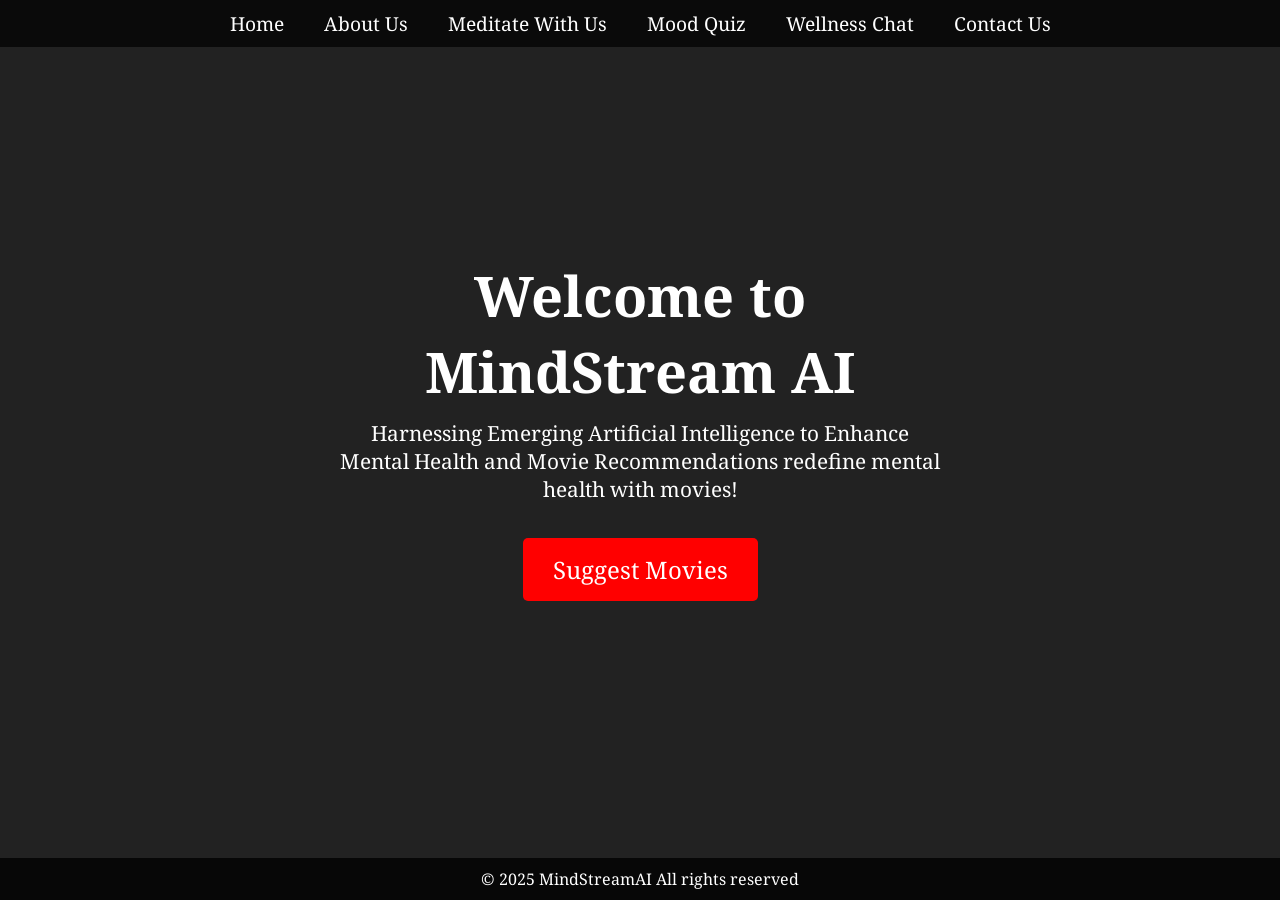
<file: index.html>
<!DOCTYPE html>
<html lang="en">

<head>
    <meta charset="UTF-8">
    <meta name="viewport" content="width=device-width, initial-scale=1.0">
    <meta http-equiv="X-UA-Compatible" content="ie=edge">
    <title>Home</title>
    <link href="https://fonts.googleapis.com/css2?family=Noto+Serif&display=swap" rel="stylesheet">
    <link rel="stylesheet" href="styles.css">
    <script src="script.js" defer></script>
</head>

<body>
    <!-- Navigation Bar -->
    <nav>
        <div class="nav-container">
            <ul>
                <li><a href="index.html">Home</a></li>
                <li><a href="about.html">About Us</a></li>
                <li><a href="recipe.html">Meditate With Us</a></li>
                <li><a href="generate.html">Mood Quiz</a></li>
                <li><a href="quiz.html">Wellness Chat</a></li>
                <li><a href="contact.html">Contact Us</a></li>
            </ul>
        </div>
    </nav>

    <!-- Hero Section with Image Slideshow -->
    <header class="hero">
        <div class="slideshow-container">
            <div class="mySlides">
                <img src="1.jpg" alt="Image 1">
            </div>
            <div class="mySlides">
                <img src="2.jpg" alt="Image 2">
            </div>
            <div class="mySlides">
                <img src="3.jpg" alt="Image 3">
            </div>
            <div class="mySlides">
                <img src="4.jpg" alt="Image 4">
            </div>
            <div class="mySlides">
                <img src="5.jpg" alt="Image 5">
            </div>
            <div class="mySlides">
                <img src="6.jpg" alt="Image 6">
            </div>
            <div class="mySlides">
                <img src="7.jpg" alt="Image 7">
            </div>
            <div class="mySlides">
                <img src="8.jpg" alt="Image 8">
            </div>
            <div class="mySlides">
                <img src="9.jpg" alt="Image 9">
            </div>
            <div class="mySlides">
                <img src="10.jpg" alt="Image 10">
            </div>
        </div>

        <!-- Welcome Message -->
        <div class="hero-text">
            <h2>Welcome to MindStream AI </h2>
            <p>Harnessing Emerging Artificial Intelligence to Enhance Mental Health and Movie Recommendations redefine mental health with movies!</p> 
                          
            <!-- Start Cooking Button -->
            <a href="generate.html" class="start-cooking-btn">Suggest Movies</a>
        </div>
    </header>

    <!-- Footer -->
    <footer>
        <p>&copy; 2025 MindStreamAI All rights reserved</p>
    </footer>
</body>

</html>
</file>
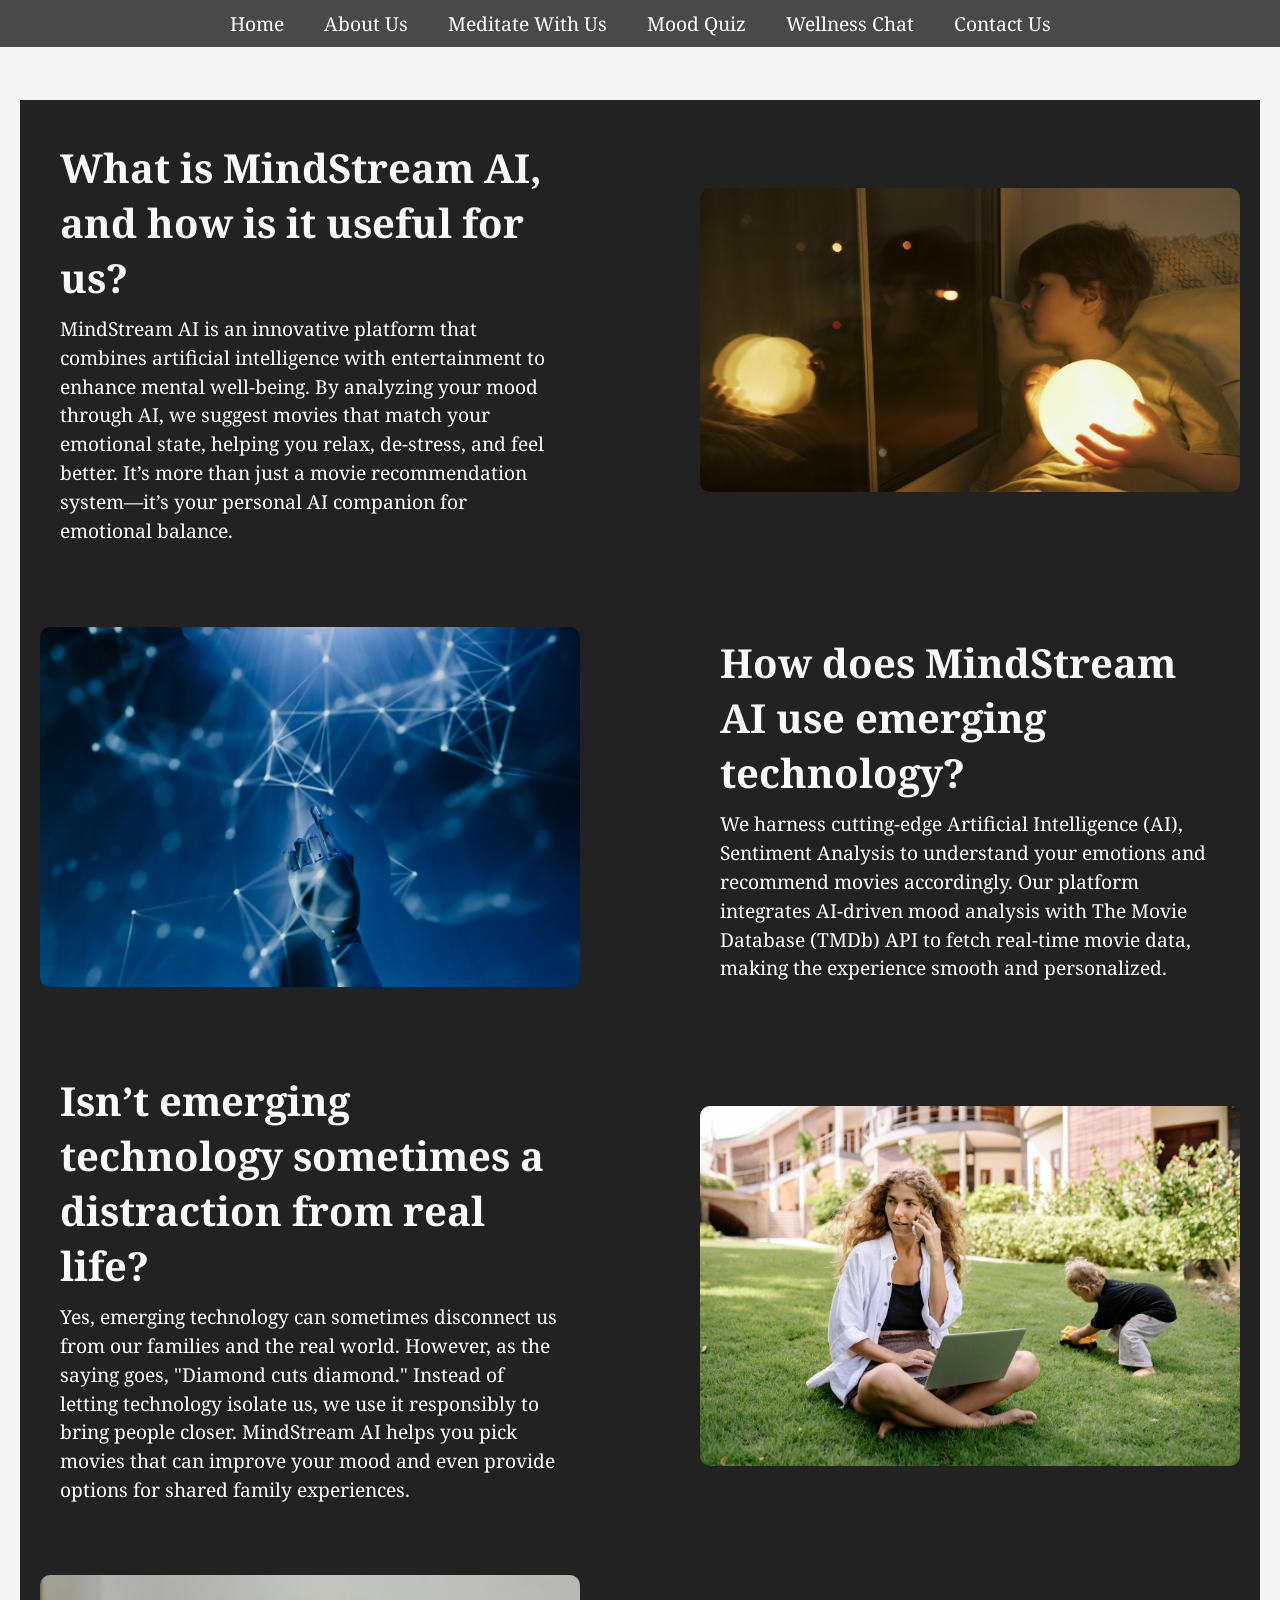
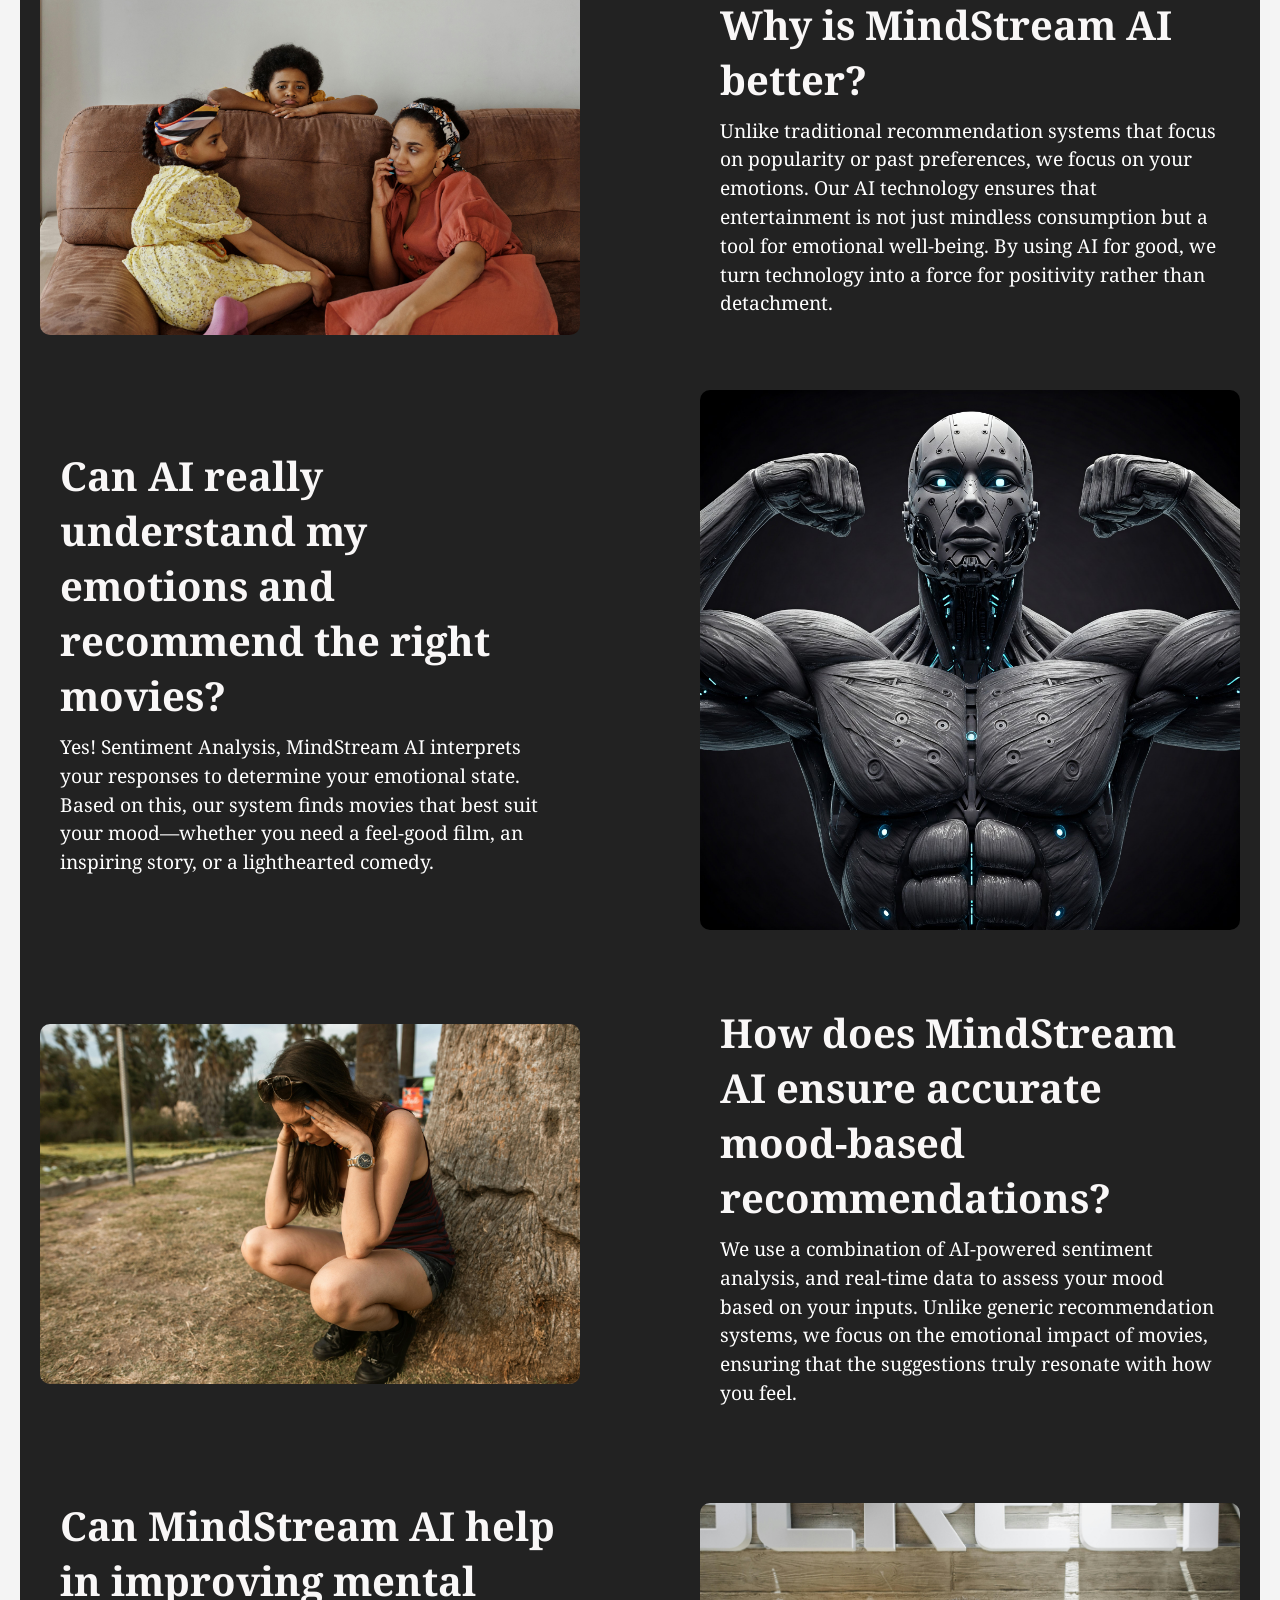
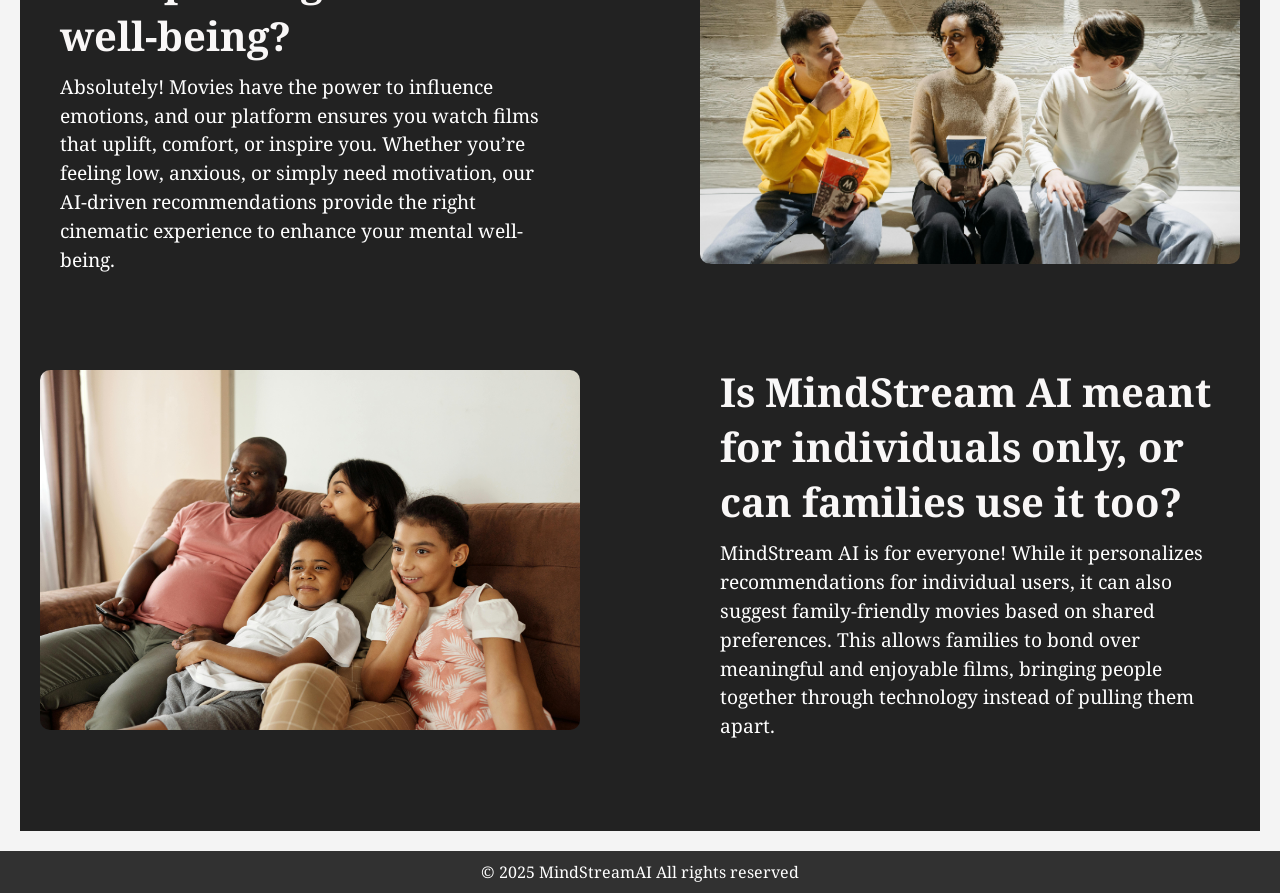
<file: about.html>
<!DOCTYPE html>
<html lang="en">

<head>
    <meta charset="UTF-8">
    <meta name="viewport" content="width=device-width, initial-scale=1.0">
    <meta http-equiv="X-UA-Compatible" content="ie=edge">
    <title>About Us</title>
    <link href="https://fonts.googleapis.com/css2?family=Noto+Serif&display=swap" rel="stylesheet">
    <link rel="stylesheet" href="about.css">
    <script src="script.js" defer></script>
</head>

<body>
    <!-- Navigation Bar (same as homepage) -->
    <nav>
        <div class="nav-container">
            <ul>
                <li><a href="index.html">Home</a></li>
                <li><a href="about.html">About Us</a></li>
                <li><a href="recipe.html">Meditate With Us</a></li>
                <li><a href="generate.html">Mood Quiz</a></li>
                <li><a href="quiz.html">Wellness Chat</a></li>
                <li><a href="contact.html">Contact Us</a></li>
            </ul>
        </div>
    </nav>

    <!-- About Section -->
    <section class="about-container">
        <div class="text-container">
            <div class="about-section">
                <div class="about-text">
                    <h2>What is MindStream AI, and how is it useful for us?</h2>
                    <p> MindStream AI is an innovative platform that combines artificial intelligence with entertainment to enhance mental well-being. By analyzing your mood through AI, we suggest movies that match your emotional state, helping you relax, de-stress, and feel better. It’s more than just a movie recommendation system—it’s your personal AI companion for emotional balance.</p>
                </div>
                <div class="about-image">
                    <img src="photo1.jpg" alt="Image 1">
                </div>
            </div>

            <div class="about-section reverse">
                <div class="about-text">
                    <h2>How does MindStream AI use emerging technology?</h2>
                    <p>We harness cutting-edge Artificial Intelligence (AI), Sentiment Analysis to understand your emotions and recommend movies accordingly. Our platform integrates AI-driven mood analysis with The Movie Database (TMDb) API to fetch real-time movie data, making the experience smooth and personalized.</p>
                </div>
                <div class="about-image">
                    <img src="photo2.jpg" alt="Image 2">
                </div>
            </div>

            <div class="about-section">
                <div class="about-text">
                    <h2> Isn’t emerging technology sometimes a distraction from real life?</h2>
                    <p>Yes, emerging technology can sometimes disconnect us from our families and the real world. However, as the saying goes, "Diamond cuts diamond." Instead of letting technology isolate us, we use it responsibly to bring people closer. MindStream AI helps you pick movies that can improve your mood and even provide options for shared family experiences.</p>
                </div>
                <div class="about-image">
                    <img src="photo3.jpg" alt="Image 3">
                </div>
            </div>

            <div class="about-section reverse">
                <div class="about-text">
                    <h2>Why is MindStream AI better?</h2>
                    <p>Unlike traditional recommendation systems that focus on popularity or past preferences, we focus on your emotions. Our AI technology ensures that entertainment is not just mindless consumption but a tool for emotional well-being. By using AI for good, we turn technology into a force for positivity rather than detachment.</p>
                </div>
                <div class="about-image">
                    <img src="photo4.jpg" alt="Image 4">
                </div>
            </div>

            <div class="about-section">
                <div class="about-text">
                    <h2>Can AI really understand my emotions and recommend the right movies?</h2>
                    <p>Yes! Sentiment Analysis, MindStream AI interprets your responses to determine your emotional state. Based on this, our system finds movies that best suit your mood—whether you need a feel-good film, an inspiring story, or a lighthearted comedy.</p>
                </div>
                <div class="about-image">
                    <img src="photo5.jpg" alt="Image 5">
                </div>
            </div>
            <div class="about-section reverse">
                <div class="about-text">
                    <h2>How does MindStream AI ensure accurate mood-based recommendations?</h2>
                    <p>We use a combination of AI-powered sentiment analysis, and real-time data to assess your mood based on your inputs. Unlike generic recommendation systems, we focus on the emotional impact of movies, ensuring that the suggestions truly resonate with how you feel.</p>
                </div>
                <div class="about-image">
                    <img src="photo6.jpg" alt="Image 6">
                </div>
            </div><div class="about-section">
                <div class="about-text">
                    <h2>Can MindStream AI help in improving mental well-being?</h2>
                    <p>Absolutely! Movies have the power to influence emotions, and our platform ensures you watch films that uplift, comfort, or inspire you. Whether you’re feeling low, anxious, or simply need motivation, our AI-driven recommendations provide the right cinematic experience to enhance your mental well-being.</p>
                </div>
                <div class="about-image">
                    <img src="photo7.jpg" alt="Image 7">
                </div>
            </div>
            <div class="about-section reverse">
                <div class="about-text">
                    <h2>Is MindStream AI meant for individuals only, or can families use it too?</h2>
                    <p>MindStream AI is for everyone! While it personalizes recommendations for individual users, it can also suggest family-friendly movies based on shared preferences. This allows families to bond over meaningful and enjoyable films, bringing people together through technology instead of pulling them apart.</p>
                </div>
                <div class="about-image">
                    <img src="photo8.jpg" alt="Image 8">
                </div>
            </div>
        </div>
    </section>

    <!-- Footer (same as homepage) -->
    <footer>
        <p>&copy; 2025 MindStreamAI All rights reserved</p>
    </footer>
</body>

</html>
</file>
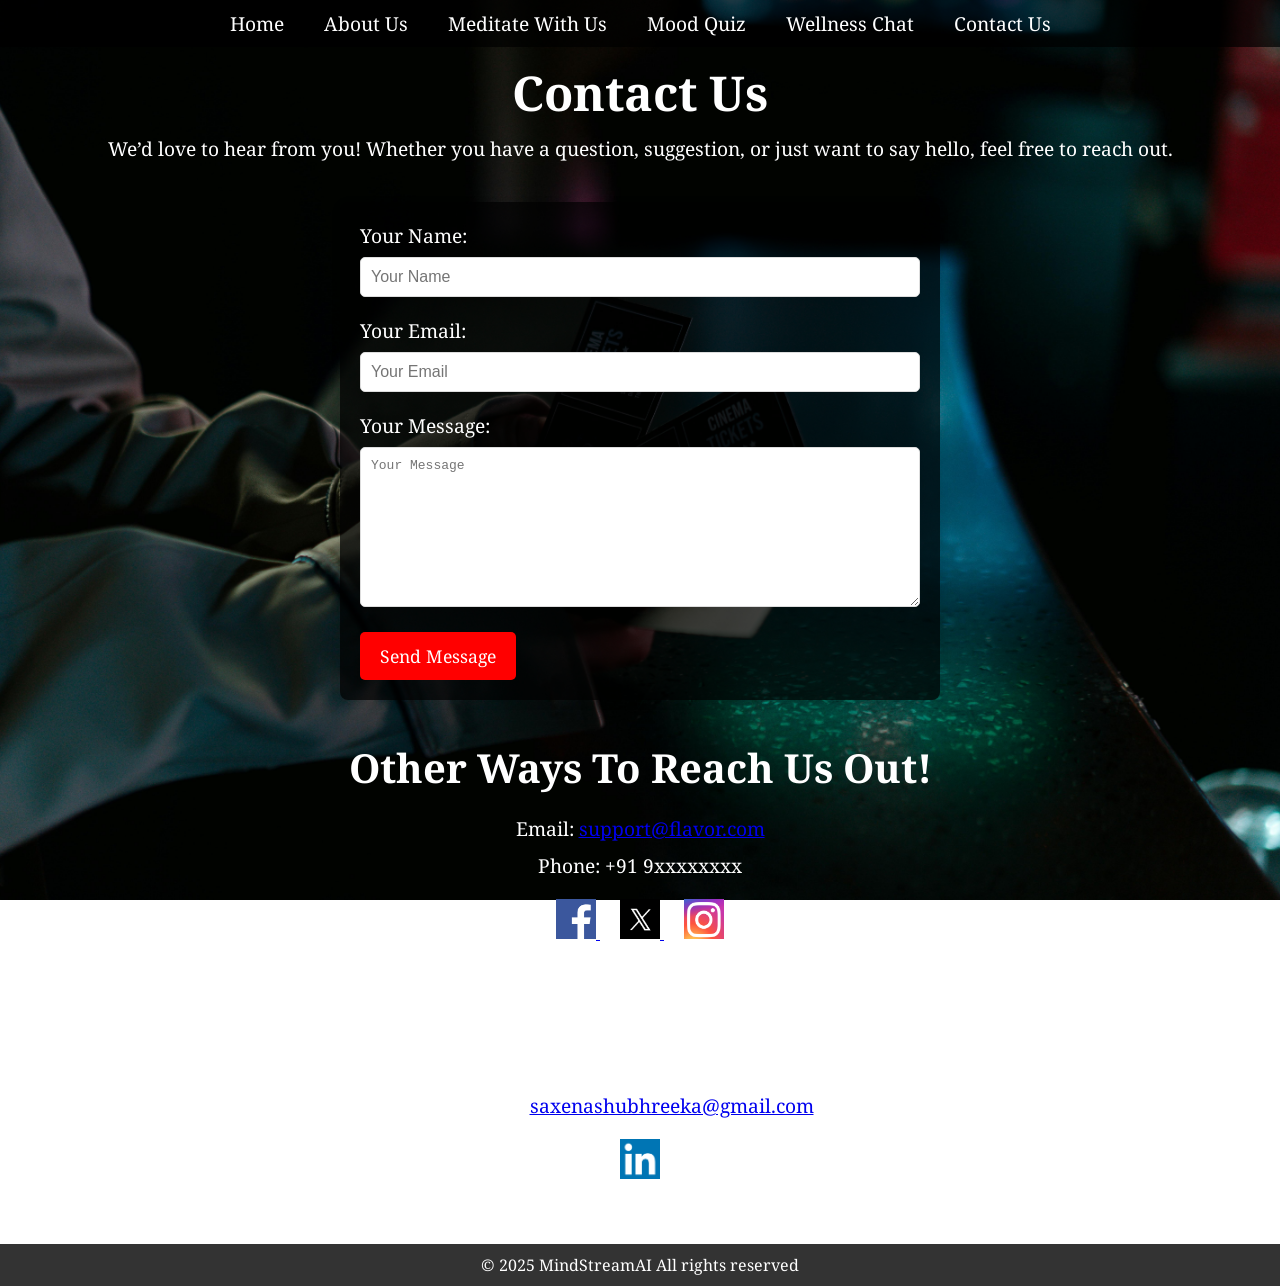
<file: contact.html>
<!DOCTYPE html>
<html lang="en">

<head>
    <meta charset="UTF-8">
    <meta name="viewport" content="width=device-width, initial-scale=1.0">
    <meta http-equiv="X-UA-Compatible" content="ie=edge">
    <title>Contact Us</title>
    <link href="https://fonts.googleapis.com/css2?family=Noto+Serif&display=swap" rel="stylesheet">
    <link rel="stylesheet" href="contact.css">
    <script src="script.js" defer></script>
</head>

<body>
    <!-- Navigation Bar (same as homepage) -->
    <nav>
        <div class="nav-container">
            <ul>
                <li><a href="index.html">Home</a></li>
                <li><a href="about.html">About Us</a></li>
                <li><a href="recipe.html">Meditate With Us</a></li>
                <li><a href="generate.html">Mood Quiz</a></li>
                <li><a href="quiz.html">Wellness Chat</a></li>
                <li><a href="contact.html">Contact Us</a></li>
            </ul>
        </div>
    </nav>

    <!-- Contact Section -->
    <section class="contact-container">
        <div class="contact-header">
            <h2>Contact Us</h2>
            <p>We’d love to hear from you! Whether you have a question, suggestion, or just want to say hello, feel free to reach out.</p>
        </div>

        <!-- Contact Form -->
  <div class="contact-form-container">
            <form action="https://formspree.io/f/myzzbkbe" method="POST" class="contact-form">
                <label for="name">Your Name:</label>
                <input type="text" id="name" name="name" placeholder="Your Name" required>

                <label for="email">Your Email:</label>
                <input type="email" id="email" name="email" placeholder="Your Email" required>

                <label for="message">Your Message:</label>
                <textarea id="message" name="message" placeholder="Your Message" required></textarea>

                <button type="submit" class="submit-btn">Send Message</button>
            </form>
        </div>

        <!-- Contact Info Section -->
        <div class="contact-info">
            <h3>Other Ways To Reach Us Out! </h3>
            <p>Email: <a href="mailto:xxxxxxx@MindStreamAI.com">support@flavor.com</a></p>
            <p>Phone: +91 9xxxxxxxx </p>

            <div class="social-media">
                <a href="https://facebook.com" target="_blank" class="social-icon">
                    <img src="facebook.png" alt="Facebook">
                </a>
                <a href="https://twitter.com" target="_blank" class="social-icon">
                    <img src="twitter.png" alt="Twitter">
                </a>
                <a href="https://instagram.com" target="_blank" class="social-icon">
                    <img src="instagram.png" alt="Instagram">
                </a>
            </div>
        </div>
              <!-- Contact Info Section -->
              <div class="contact-info">
                <h3>Created By:</h3>
                <h2>SHUBHREEKA SAXENA</h2>
                <p>Email: <a href="saxenashubhreeka@gmail.com">saxenashubhreeka@gmail.com</a></p>
            
                <div class="social-media">
                    <a href="https://www.linkedin.com/in/shubhreeka-saxena/" target="_blank" class="social-icon">
                        <img src="linkedin.png" alt="Linkedin">
                    </a>
                </div>
    </div>
          

</section>

    <!-- Footer -->
    <footer>
        <p>&copy; 2025 MindStreamAI All rights reserved</p>
    </footer>
</body>

</html>
</file>
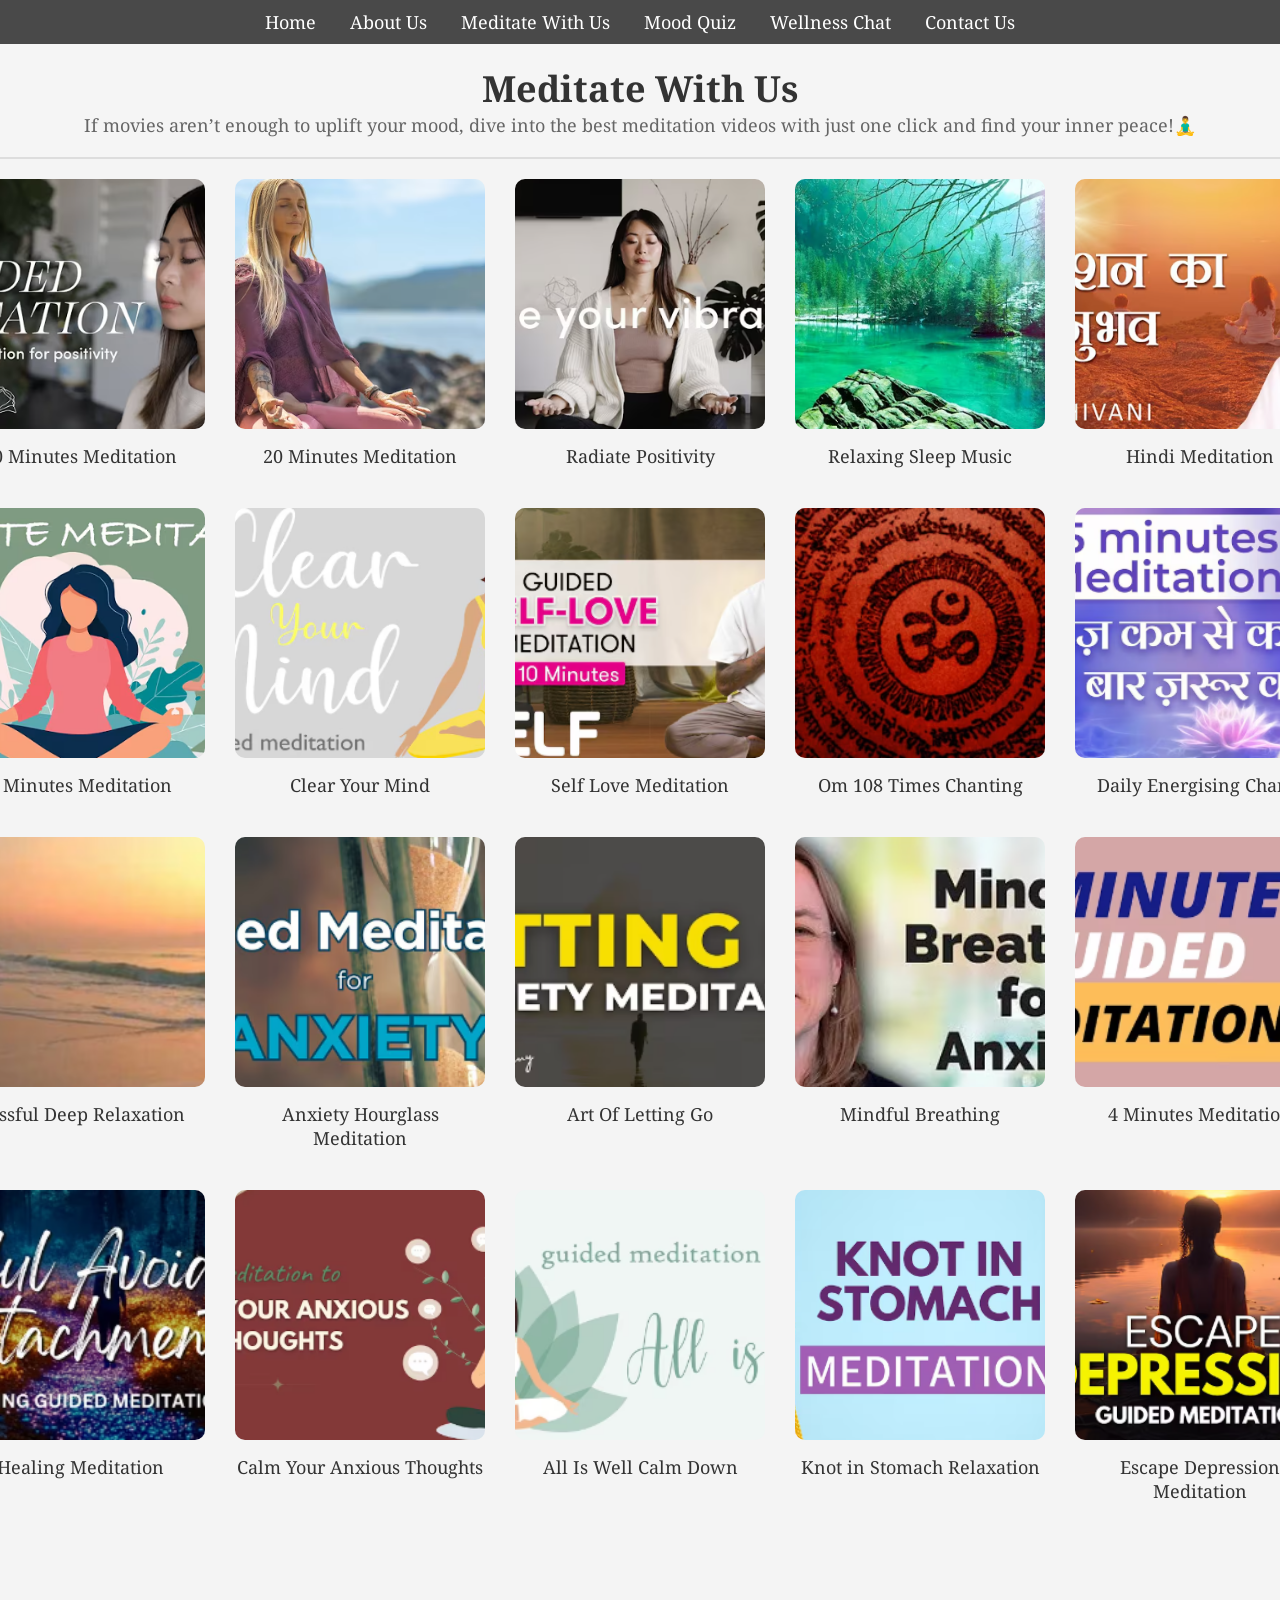
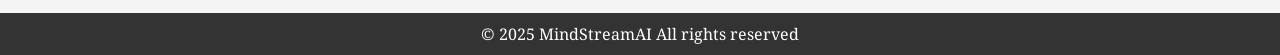
<file: recipe.html>
<!DOCTYPE html>
<html lang="en">

<head>
    <meta charset="UTF-8">
    <meta name="viewport" content="width=device-width, initial-scale=1.0">
    <meta http-equiv="X-UA-Compatible" content="ie=edge">
    <title>Meditate With Us</title>
    <link href="https://fonts.googleapis.com/css2?family=Noto+Serif&display=swap" rel="stylesheet">
    <link rel="stylesheet" href="recipe.css">
    
</head>

<body>
    <!-- Navigation Bar -->
    <nav>
        <div class="nav-container">
            <ul>
                <li><a href="index.html">Home</a></li>
                <li><a href="about.html">About Us</a></li>
                <li><a href="recipe.html">Meditate With Us</a></li>
                <li><a href="generate.html">Mood Quiz</a></li>
                <li><a href="quiz.html">Wellness Chat</a></li>
                <li><a href="contact.html">Contact Us</a></li>
            </ul>
        </div>
    </nav>

    <!-- Header Section -->
    <header>
        <br> <br>
        <h1>Meditate With Us</h1>
        <p>If movies aren’t enough to uplift your mood, dive into the best meditation videos with just one click and find your inner peace!🧘‍♂️</p>
    </header>

    <!-- Popular Recipes Section -->
    <section class="popular-recipes">
        <div class="recipe-row">
            <div class="recipe-item">
                <a href="https://youtu.be/cyMxWXlX9sU?si=vjSIWsZ-36MgWEzR">
                    <img src="a.png" alt="Recipe A">
                </a>
                <p>10 Minutes Meditation</p>
            </div>
            <div class="recipe-item">
                <a href="https://youtu.be/TPC_36ZHOjo?si=QdP3k0vBA98Pskb6">
                    <img src="b.png" alt="Recipe B">
                </a>
                <p>20 Minutes Meditation</p>
            </div>
            <div class="recipe-item">
                <a href="https://youtu.be/-9KLB2HI9BI?si=ogVOuHWqkNA-m1DE">
                    <img src="c.png" alt="Recipe ">
                </a>
                <p>Radiate Positivity</p>
            </div>
            <div class="recipe-item">
                <a href="https://youtu.be/lh4JdZTJe7k?si=FL9O5-wEBaZ-AjDy">
                    <img src="d.png" alt="Recipe AA">
                </a>
                <p>Relaxing Sleep Music</p>
            </div>
            <div class="recipe-item">
                <a href="https://youtu.be/XnT_cOq_Ba8?si=dI_hty8Pk7EMVTfc">
                    <img src="e.png" alt="Recipe C">
                </a>
                <p>Hindi Meditation</p>
            </div>
        </div>

        <div class="recipe-row">
            <div class="recipe-item">
                <a href="https://youtu.be/inpok4MKVLM?si=rSPqf0TJg9R76mQM">
                    <img src="f.png" alt="Recipe CC">
                </a>
                <p>5 Minutes Meditation</p>
            </div>
            <div class="recipe-item">
                <a href="https://youtu.be/ez3GgRqhNvA?si=lEDoLDt0NHJTVhav">
                    <img src="g.png" alt="Recipe D">
                </a>
                <p>Clear Your Mind</p>
            </div>
            <div class="recipe-item">
                <a href="https://youtu.be/vj0JDwQLof4?si=FVc2oEtiS94Wl2Vh">
                    <img src="h.png" alt="Recipe E">
                </a>
                <p>Self Love Meditation</p>
            </div>
            <div class="recipe-item">
                <a href="https://youtu.be/ijfLsKg8jFY?si=gw5YYoZoRIB-D6lw">
                    <img src="i.png" alt="Recipe F">
                </a>
                <p>Om 108 Times Chanting</p>
            </div>
            <div class="recipe-item">
                <a href="https://youtu.be/6WQJOxSViGM?si=9-v0WDyWp6UGdpFr">
                    <img src="j.png" alt="Recipe DD">
                </a>
                <p>Daily Energising Chants</p>
            </div>
        </div>

        <div class="recipe-row">
            <div class="recipe-item">
                <a href="https://youtu.be/Jyy0ra2WcQQ?si=dFpT97RoMtSN3CcU">
                    <img src="k.png" alt="Recipe G">
                </a>
                <p>Blissful Deep Relaxation</p>
            </div>
            <div class="recipe-item">
                <a href="https://youtu.be/pU80BEm43JM?si=6cAhiS504h-KQpuW">
                    <img src="l.png" alt="Recipe BB">
                </a>
                <p>Anxiety Hourglass Meditation</p>
            </div>
            <div class="recipe-item">
                <a href="https://youtu.be/6arfMc9Aj4k?si=2gvvl7GjPvJrQ41D">
                    <img src="m.png" alt="Recipe H">
                </a>
                <p>Art Of Letting Go</p>
            </div>
            <div class="recipe-item">
                <a href="https://youtu.be/v-w-vSvi-24?si=ZFrepiAHMr3ZFz-d">
                    <img src="n.png" alt="Recipe I">
                </a>
                <p>Mindful Breathing</p>
            </div>
            <div class="recipe-item">
                <a href="https://youtu.be/wuO6nZhD5bo?si=QpQ84GhzL9yw52Xk">
                    <img src="o.png" alt="Recipe BB">
                </a>
                <p>4 Minutes Meditation</p>
            </div>
        </div>
        
        <div class="recipe-row">
            <div class="recipe-item">
                <a href="https://youtu.be/W2zwtQ4h8II?si=iCGKh4r5wIg2TKXT">
                    <img src="p.png" alt="Recipe J">
                </a>
                <p>Healing Meditation</p>
            </div>
            <div class="recipe-item">
                <a href="https://youtu.be/LBEAJcp0lTs?si=JaQeL3SfXQq8-fR4">
                    <img src="q.png" alt="Recipe M">
                </a>
                <p>Calm Your Anxious Thoughts </p>
            </div>
            <div class="recipe-item">
                <a href="https://youtu.be/TfyZPiMeBVk?si=GnCZVjySpqQ8FpJl">
                    <img src="r.png" alt="Recipe K">
                </a>
                <p>All Is Well Calm Down </p>
            </div>
            <div class="recipe-item">
                <a href="https://youtu.be/ZGqMgGv47Wo?si=_q2YRiBjQFrvlmbF">
                    <img src="s.png" alt="Recipe L">
                </a>
                <p>Knot in Stomach Relaxation</p>
            </div>
            <div class="recipe-item">
                <a href="https://youtu.be/xShv7mMmfW4?si=d-QsjtN44lsR-uSD">
                    <img src="t.png" alt="Recipe L">
                </a>
                <p>Escape Depression Meditation</p>
            </div>
            
        </div>
    </section>

    <footer>
        <p>&copy; 2025 MindStreamAI All rights reserved</p>
    </footer>
</body>

</html>
</file>
<file: styles.css>
/* Reset and Basic Styles */
* {
    margin: 0;
    padding: 0;
    box-sizing: border-box;
}

body {
    font-family: 'Noto Serif', serif;
    color: white;
    background-color: #222;
    height: 100vh; /* Full viewport height */
    overflow: hidden; /* Remove the scrollbar */
    display: flex;
    flex-direction: column; /* Stack elements vertically */
}

/* Navigation Bar */
nav {
    position: fixed;
    top: 0;
    left: 0;
    width: 100%;
    padding: 10px 0;
    background-color: rgba(0, 0, 0, 0.7);
    z-index: 10;
}

.nav-container {
    display: flex;
    justify-content: center;
    align-items: center;
}

nav ul {
    list-style: none;
    display: flex;
    justify-content: center;
    margin: 0;
    padding: 0;
}

nav ul li {
    margin: 0 20px;
}

nav ul li a {
    color: white;
    text-decoration: none;
    font-size: 1.2em;
    font-family: 'Noto Serif', serif;
    font-weight: normal;
    transition: color 0.3s ease;
}

nav ul li a:hover {
    color: red;
}

/* Hero Section (Image Slideshow) */
.hero {
    position: relative;
    flex: 1; /* This ensures the hero section takes up the remaining space */
    width: 100%;
    overflow: hidden;
    background-size: cover;
    background-position: center;
}

.slideshow-container {
    position: absolute;
    top: 0;
    left: 0;
    width: 100%;
    height: 100%;
    display: flex;
    justify-content: center;
    align-items: center;
}

.mySlides {
    position: absolute;
    width: 100%;
    height: 100%;
    opacity: 0;
    animation: slide 60s infinite;
}

.mySlides img {
    width: 100%;
    height: 100%;
    object-fit: cover;
}

/* Animation for Slideshow */
@keyframes slide {
    0% {
        opacity: 1;
        z-index: 1;
    }
    10% {
        opacity: 1;
        z-index: 1;
    }
    20% {
        opacity: 0;
        z-index: -1;
    }
    30% {
        opacity: 0;
        z-index: -1;
    }
    40% {
        opacity: 1;
        z-index: 1;
    }
    50% {
        opacity: 1;
        z-index: 1;
    }
    60% {
        opacity: 0;
        z-index: -1;
    }
    70% {
        opacity: 0;
        z-index: -1;
    }
    80% {
        opacity: 1;
        z-index: 1;
    }
    90% {
        opacity: 1;
        z-index: 1;
    }
    100% {
        opacity: 0;
        z-index: -1;
    }
}

/* Hero Text */
.hero-text {
    position: absolute;
    top: 50%;
    left: 50%;
    transform: translate(-50%, -50%);
    text-align: center;
    color: white;
    z-index: 2; /* Makes sure text appears above the images */
    padding: 0 15px;
}

.hero-text h2 {
    font-size: 3.5em;
    margin-bottom: 10px;
}

.hero-text p {
    font-size: 1.3em;
    margin-bottom: 15px;
}

.hero-text h3 {
    font-size: 2em;
    margin-bottom: 20px;
}

/* Start Cooking Button */
.start-cooking-btn {
    font-family: 'Noto Serif', serif;
    font-size: 1.5em;
    padding: 15px 30px;
    background-color: red; /* Red Button */
    color: white;
    text-decoration: none;
    border-radius: 5px;
    display: inline-block;
    margin-top: 20px;
    transition: background-color 0.3s ease, transform 0.2s ease;
}

.start-cooking-btn:hover {
    background-color: darkred; /* Darker Red on hover */
    transform: scale(1.1);
}

/* Footer */
footer {
    width: 100%;
    background-color: rgba(0, 0, 0, 0.8);
    text-align: center;
    padding: 10px 0;
    font-family: 'Noto Serif', serif;
    font-weight: normal;
}

footer p {
    color: white;
    font-size: 1em;
}
</file>
<file: about.css>
/* Reset and Basic Styles */
* {
    margin: 0;
    padding: 0;
    box-sizing: border-box;
}

body {
    font-family: 'Noto Serif', serif;
    color: rgb(249, 247, 247);  /* Default text color inside text-container */
    background-color: #f4f4f4;  /* Page background color */
    overflow-x: hidden;
}

/* Add a container to wrap all texts */
.text-container {
    background-color: #222;  /* Dark background for text */
    padding: 20px;
}

/* Navigation Bar (same as homepage) */
nav {
    position: fixed;
    top: 0;
    left: 0;
    width: 100%;
    padding: 10px 0;
    background-color: rgba(0, 0, 0, 0.7);
    z-index: 10;
}

.nav-container {
    display: flex;
    justify-content: center;
    align-items: center;
}

nav ul {
    list-style: none;
    display: flex;
    justify-content: center;
    margin: 0;
    padding: 0;
}

nav ul li {
    margin: 0 20px;
}

nav ul li a {
    color: white;
    text-decoration: none;
    font-size: 1.2em;
    font-family: 'Noto Serif', serif;
    font-weight: normal;
    transition: color 0.3s ease;
}

nav ul li a:hover {
    color: red;
}

/* About Container */
.about-container {
    margin-top: 80px;
    padding: 20px;
}

/* About Sections */
.about-section {
    display: flex;
    align-items: center;
    margin-bottom: 50px;
    justify-content: space-between;
}

.about-section.reverse {
    flex-direction: row-reverse;
}

.about-text {
    width: 45%;
    padding: 20px;
}

.about-text h2 {
    font-size: 2.5em;
    margin-bottom: 10px;
}

.about-text p {
    font-size: 1.2em;
    line-height: 1.5;
    color: white;  /* Ensure text inside the dark container is white */
}

.about-image {
    width: 45%;
}

.about-image img {
    width: 100%;
    height: auto;
    border-radius: 10px;
}

/* Footer */
footer {
    width: 100%;
    background-color: rgba(0, 0, 0, 0.8);
    text-align: center;
    padding: 10px 0;
    font-family: 'Noto Serif', serif;
    font-weight: normal;
}

footer p {
    color: white;
    font-size: 1em;
}
</file>
<file: contact.css>
* {
    margin: 0;
    padding: 0;
    box-sizing: border-box;
}

body {
    font-family: 'Noto Serif', serif;
    background: url('7.jpg') no-repeat center center fixed;  
    background-size: cover;  
    color: white;  
    overflow-x: hidden;
}


nav {
    position: fixed;
    top: 0;
    left: 0;
    width: 100%;
    padding: 10px 0;
    background-color: rgba(0, 0, 0, 0.7);
    z-index: 10;
}

.nav-container {
    display: flex;
    justify-content: center;
    align-items: center;
}

nav ul {
    list-style: none;
    display: flex;
    justify-content: center;
    margin: 0;
    padding: 0;
}

nav ul li {
    margin: 0 20px;
}

nav ul li a {
    color: white;
    text-decoration: none;
    font-size: 1.2em;
    font-family: 'Noto Serif', serif;
    font-weight: normal;
    transition: color 0.3s ease;
}

nav ul li a:hover {
    color: red;
}

/* Contact Section */
.contact-container {
    padding: 60px 20px;
    max-width: 1200px;
    margin: auto;
}

/* Contact Header */
.contact-header {
    text-align: center;
    margin-bottom: 40px;
}

.contact-header h2 {
    font-size: 3em;
    margin-bottom: 10px;
}

.contact-header p {
    font-size: 1.2em;
    color: #fff;  /* Ensure text in the header is white */
}

/* Contact Form */
.contact-form-container {
    display: flex;
    justify-content: center;
    margin-bottom: 40px;
}

.contact-form {
    width: 100%;
    max-width: 600px;
    background-color: rgba(0, 0, 0, 0.7);  /* Semi-transparent black background */
    padding: 20px;
    border-radius: 8px;
    box-shadow: 0 2px 10px rgba(0, 0, 0, 0.1);
}

.contact-form label {
    font-size: 1.2em;
    margin-bottom: 8px;
    display: block;
    color: #fff;  /* White text for labels */
}

.contact-form input,
.contact-form textarea {
    width: 100%;
    padding: 10px;
    margin-bottom: 20px;
    border-radius: 5px;
    border: 1px solid #ddd;
    font-size: 1em;
}

.contact-form textarea {
    height: 160px;
}

.contact-form button {
    background-color: red;
    color: white;
    padding: 12px 20px;
    border: none;
    border-radius: 5px;
    font-size: 1.1em;
    cursor: pointer;
    font-family:Noto Serif;
    transition: background-color 0.3s ease;
}

.contact-form button:hover {
    background-color: darkred;
}

/* Contact Info Section */
.contact-info {
    text-align: center;
    margin-top: 40px;
}

.contact-info h3 {
    font-size: 2.5em;
    margin-bottom: 20px;
}

.contact-info p {
    font-size: 1.2em;
    margin-bottom: 10px;
}

.contact-info .social-media {
    margin-top: 20px;
}

.social-icon {
    margin: 0 10px;
}

.social-icon img {
    width: 40px;
    height: 40px;
    transition: transform 0.3s ease;
}

.social-icon:hover img {
    transform: scale(1.1);
}

/* Footer */
footer {
    width: 100%;
    background-color: rgba(0, 0, 0, 0.8);
    text-align: center;
    padding: 10px 0;
    font-family: 'Noto Serif', serif;
    font-weight: normal;
}

footer p {
    color: white;
    font-size: 1em;
}
</file>
<file: recipe.css>
* {
    margin: 0;
    padding: 0;
    box-sizing: border-box;
}
body {
    font-family: 'Noto Serif', serif;
    background-color: #f4f4f4;
    margin: 0;
    padding: 0;
}

nav {
    position: fixed;
    top: 0;
    left: 0;
    width: 100%;
    padding: 10px 0;
    background-color: rgba(0, 0, 0, 0.7);
    z-index: 10;
}


nav ul li a:hover {
    color: red;
}

nav .nav-container ul {
    list-style-type: none;
    padding: 0;
    text-align: center;
}

nav .nav-container ul li {
    display: inline;
    margin: 0 15px;
}

nav .nav-container ul li a {
    color: white;
    text-decoration: none;
    font-size: 18px;
}

/* Header Styling */
header {
    text-align: center;
    padding: 20px;
    background-color: #f5f5f5;
    border-bottom: 2px solid #ddd;
}

header h1 {
    margin: 0;
    font-size: 36px;
    color: #333;
}

header p {
    font-size: 18px;
    color: #666;
}

/* Popular Recipes Section */
.popular-recipes {
    display: flex;
    flex-direction: column;
    align-items: center;
    padding: 20px;
}

/* Row Styling */
.recipe-row {
    display: flex;
    justify-content: center;
    margin-bottom: 40px;
}

.recipe-item {
    margin: 0 15px;
    text-align: center;
}

.recipe-item img {
    width: 250px;
    height: 250px;
    object-fit: cover;
    border-radius: 10px;
    transition: transform 0.3s ease;
}

.recipe-item img:hover {
    transform: scale(1.05);
}

.recipe-item p {
    margin-top: 10px;
    font-size: 18px;
    color: #333;
}

/* Footer Styling */
footer {
    text-align: center;
    padding: 10px;
    background-color: #333;
    color: white;
    margin-top: 50px;
}
</file>
